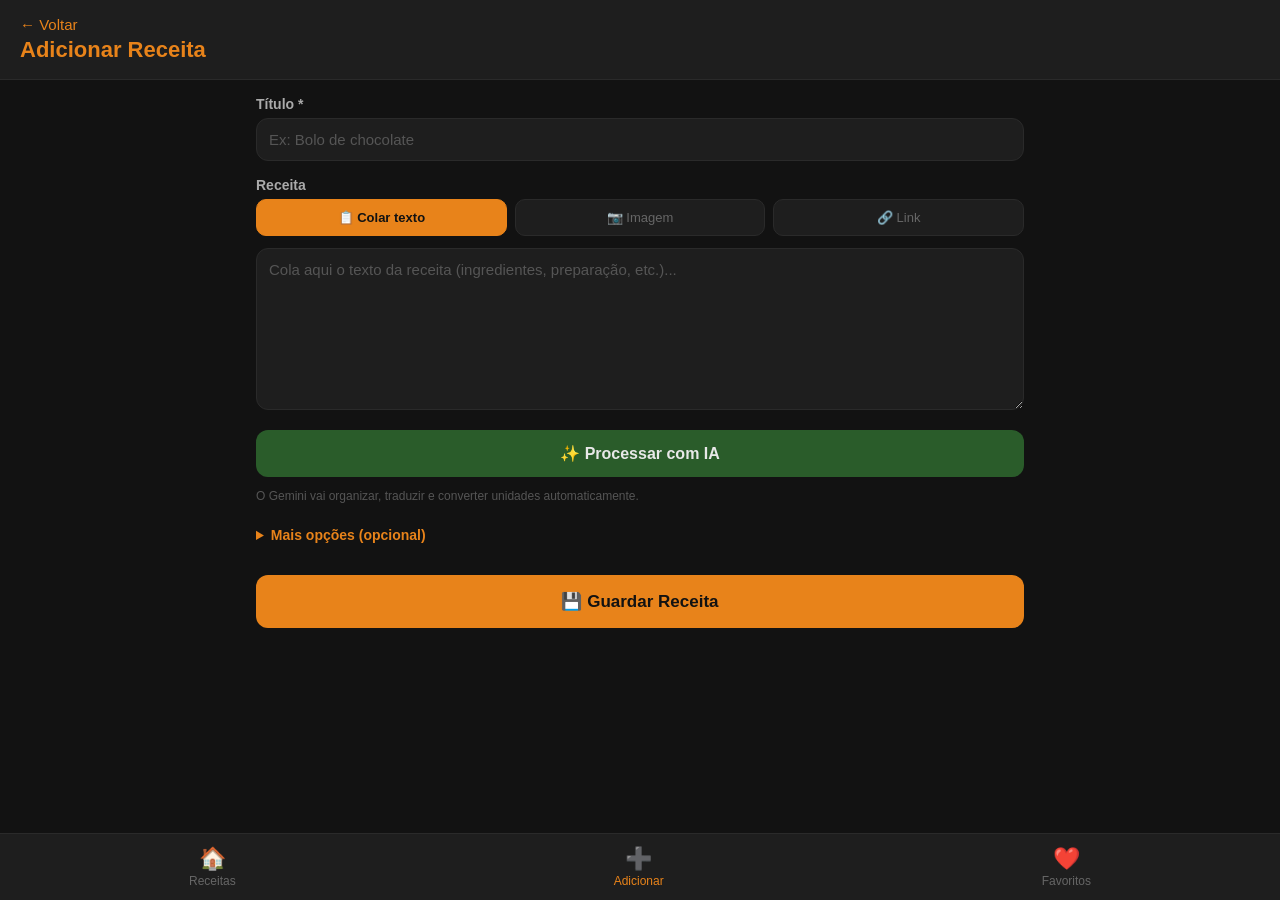
<file: adicionar.html>
<!DOCTYPE html>
<html lang="pt">
<head>
    <meta charset="UTF-8">
    <meta name="viewport" content="width=device-width, initial-scale=1.0">
    <title id="pagina-titulo">Adicionar Receita</title>
    <link rel="stylesheet" href="css/style.css">
    <link rel="manifest" href="manifest.json">
    <meta name="theme-color" content="#121212">
    <meta name="apple-mobile-web-app-capable" content="yes">
    <meta name="apple-mobile-web-app-status-bar-style" content="black">
    <link rel="apple-touch-icon" href="icons/icon-192.png">
</head>
<body>

    <!-- Cabeçalho -->
    <header class="header">
        <a href="index.html" class="btn-voltar">← Voltar</a>
        <h1 id="cabecalho-titulo">Adicionar Receita</h1>
    </header>

    <!-- Formulário -->
    <main class="main">

        <!-- Título -->
        <div class="campo">
            <label for="titulo">Título *</label>
            <input type="text" id="titulo" placeholder="Ex: Bolo de chocolate">
        </div>

        <!-- Introdução da receita -->
        <div class="campo">
            <label>Receita</label>
            <div class="tabs">
                <button class="tab active" onclick="mostrarTab('texto')">📋 Colar texto</button>
                <button class="tab" onclick="mostrarTab('imagem')">📷 Imagem</button>
                <button class="tab" onclick="mostrarTab('link')">🔗 Link</button>
            </div>

            <!-- Tab: texto -->
            <div id="tab-texto" class="tab-conteudo">
                <textarea id="texto-receita" placeholder="Cola aqui o texto da receita (ingredientes, preparação, etc.)..." rows="8"></textarea>
            </div>

            <!-- Tab: imagem -->
            <div id="tab-imagem" class="tab-conteudo" style="display:none">
                <div class="upload-area" onclick="document.getElementById('ficheiro-imagem').click()">
                    <div id="upload-preview">
                        <div style="font-size:40px">📷</div>
                        <p>Toca para escolher uma imagem</p>
                        <p style="font-size:12px; color:#aaa">Foto de livro, screenshot, etc.</p>
                    </div>
                    <input type="file" id="ficheiro-imagem" accept="image/*" style="display:none" onchange="previewImagem(this)">
                </div>
            </div>

            <!-- Tab: link -->
            <div id="tab-link" class="tab-conteudo" style="display:none">
                <input type="url" id="url-receita" placeholder="https://exemplo.com/receita">
                <p class="nota">A app vai tentar ler o conteúdo da página. Alguns sites podem não permitir.</p>
            </div>
        </div>

        <!-- Botão processar -->
        <button class="btn-processar" onclick="processarReceita()">
            ✨ Processar com IA
        </button>
        <p class="nota">O Gemini vai organizar, traduzir e converter unidades automaticamente.</p>

        <!-- Resultado do processamento -->
        <div id="resultado" style="display:none">
            <div class="campo">
                <label for="ingredientes">Ingredientes</label>
                <textarea id="ingredientes" rows="6" placeholder="Um ingrediente por linha..."></textarea>
            </div>
            <div class="campo">
                <label for="preparacao">Preparação</label>
                <textarea id="preparacao" rows="8" placeholder="Um passo por linha..."></textarea>
            </div>
        </div>

        <!-- Campos opcionais -->
        <details class="opcoes-extra">
            <summary>Mais opções (opcional)</summary>
            <div class="campo">
                <label for="categoria">Categoria</label>
                <select id="categoria">
                    <option value="">-- Escolher --</option>
                    <option>Entradas</option>
                    <option>Sopas</option>
                    <option>Prato Principal</option>
                    <option>Sobremesas</option>
                    <option>Lanches</option>
                    <option>Bebidas</option>
                    <option>Pães</option>
                    <option>Molhos</option>
                    <option>Outros</option>
                </select>
            </div>
            <div class="campo">
                <label for="imagem-url">URL da imagem</label>
                <input type="url" id="imagem-url" placeholder="https://exemplo.com/imagem.jpg">
            </div>
            <div class="campo">
                <label for="tags">Tags</label>
                <input type="text" id="tags" placeholder="Ex: forno, chocolate, fácil">
            </div>
            <div class="campo">
                <label for="porcoes">Porções</label>
                <input type="number" id="porcoes" placeholder="Ex: 4">
            </div>
            <div class="campo">
                <label for="tempo-prep">Tempo de preparação</label>
                <input type="text" id="tempo-prep" placeholder="Ex: 20 min">
            </div>
            <div class="campo">
                <label for="tempo-conf">Tempo de confeção</label>
                <input type="text" id="tempo-conf" placeholder="Ex: 45 min">
            </div>
        </details>

        <!-- Botão guardar -->
        <button class="btn-guardar" id="btn-guardar" onclick="guardarReceita()">
            💾 Guardar Receita
        </button>

    </main>

    <!-- Barra de navegação inferior -->
    <nav class="nav-bottom">
        <a href="index.html" class="nav-item">
            <span class="nav-icon">🏠</span>
            <span class="nav-label">Receitas</span>
        </a>
        <a href="adicionar.html" class="nav-item active">
            <span class="nav-icon">➕</span>
            <span class="nav-label">Adicionar</span>
        </a>
        <a href="favoritos.html" class="nav-item">
            <span class="nav-icon">❤️</span>
            <span class="nav-label">Favoritos</span>
        </a>
    </nav>

    <script src="js/adicionar.js"></script>

</body>
</html>
</file>
<file: css/style.css>
/* ============================================
   ESTILOS GLOBAIS
   ============================================ */

* {
    margin: 0;
    padding: 0;
    box-sizing: border-box;
}

body {
    font-family: -apple-system, BlinkMacSystemFont, 'Segoe UI', sans-serif;
    background-color: #121212;
    color: #e8e8e8;
    min-height: 100vh;
    padding-bottom: 80px;
}

/* ============================================
   CABEÇALHO
   ============================================ */

.header {
    background-color: #1e1e1e;
    color: #e8e8e8;
    padding: 16px 20px;
    position: sticky;
    top: 0;
    z-index: 100;
    border-bottom: 1px solid #2a2a2a;
}

.header h1 {
    font-size: 22px;
    font-weight: 700;
    color: #e8831a;
}

/* ============================================
   CONTEÚDO PRINCIPAL
   ============================================ */

.main {
    padding: 16px;
    max-width: 800px;
    margin: 0 auto;
}

/* ============================================
   BARRA DE PESQUISA
   ============================================ */

.search-bar {
    margin-bottom: 16px;
}

.search-bar input {
    width: 100%;
    padding: 12px 16px;
    border: 1px solid #2a2a2a;
    border-radius: 12px;
    font-size: 16px;
    background-color: #1e1e1e;
    color: #e8e8e8;
    outline: none;
}

.search-bar input::placeholder {
    color: #666;
}

.search-bar input:focus {
    border-color: #e8831a;
}

/* ============================================
   GRELHA DE RECEITAS
   ============================================ */

.receitas-grid {
    display: grid;
    grid-template-columns: 1fr;
    gap: 12px;
}

@media (min-width: 600px) {
    .receitas-grid {
        grid-template-columns: 1fr 1fr;
    }
}

/* ============================================
   CARTÃO DE RECEITA
   ============================================ */

.cartao {
    background-color: #1e1e1e;
    border-radius: 16px;
    overflow: hidden;
    box-shadow: 0 2px 8px rgba(0,0,0,0.4);
    cursor: pointer;
    transition: transform 0.2s;
    border: 1px solid #2a2a2a;
}

.cartao:active {
    transform: scale(0.98);
}

.cartao-imagem {
    width: 100%;
    height: 160px;
    object-fit: cover;
    background-color: #2a2a2a;
    display: flex;
    align-items: center;
    justify-content: center;
    font-size: 48px;
}

.cartao-corpo {
    padding: 12px;
}

.cartao-titulo {
    font-size: 16px;
    font-weight: 600;
    margin-bottom: 4px;
    color: #e8e8e8;
}

.cartao-categoria {
    font-size: 13px;
    color: #888;
}

.cartao-favorito {
    float: right;
    font-size: 20px;
    margin-top: -2px;
}

/* ============================================
   BARRA DE NAVEGAÇÃO INFERIOR
   ============================================ */

.nav-bottom {
    position: fixed;
    bottom: 0;
    left: 0;
    right: 0;
    background-color: #1e1e1e;
    border-top: 1px solid #2a2a2a;
    display: flex;
    justify-content: space-around;
    padding: 8px 0;
    z-index: 100;
}

.nav-item {
    display: flex;
    flex-direction: column;
    align-items: center;
    text-decoration: none;
    color: #666;
    font-size: 12px;
    padding: 4px 20px;
    min-width: 44px;
    min-height: 44px;
    justify-content: center;
}

.nav-item.active {
    color: #e8831a;
}

.nav-icon {
    font-size: 22px;
    margin-bottom: 2px;
}

/* ============================================
   FILTROS
   ============================================ */

.filtros {
    display: flex;
    flex-wrap: wrap;
    gap: 8px;
    margin-bottom: 16px;
    align-items: center;
}

.filtro {
    padding: 6px 14px;
    border: 1px solid #2a2a2a;
    border-radius: 20px;
    background: #1e1e1e;
    font-size: 13px;
    cursor: pointer;
    color: #888;
    white-space: nowrap;
}

.filtro.active,
.categoria-filtro.active {
    background-color: #e8831a;
    color: #121212;
    border-color: #e8831a;
    font-weight: 600;
}

.filtro-separador {
    width: 1px;
    height: 20px;
    background-color: #2a2a2a;
}

#filtros-categorias {
    display: flex;
    flex-wrap: wrap;
    gap: 8px;
}

/* ============================================
   PÁGINA DE ADICIONAR RECEITA
   ============================================ */

.header .btn-voltar {
    color: #e8831a;
    text-decoration: none;
    font-size: 15px;
    display: block;
    margin-bottom: 4px;
}

.campo {
    margin-bottom: 16px;
}

.campo label {
    display: block;
    font-size: 14px;
    font-weight: 600;
    color: #aaa;
    margin-bottom: 6px;
}

.campo input,
.campo select,
.campo textarea {
    width: 100%;
    padding: 12px;
    border: 1px solid #2a2a2a;
    border-radius: 12px;
    font-size: 15px;
    background-color: #1e1e1e;
    color: #e8e8e8;
    outline: none;
    font-family: inherit;
}

.campo input::placeholder,
.campo textarea::placeholder {
    color: #555;
}

.campo select option {
    background-color: #1e1e1e;
    color: #e8e8e8;
}

.campo input:focus,
.campo select:focus,
.campo textarea:focus {
    border-color: #e8831a;
}

.campo textarea {
    resize: vertical;
}

/* Tabs */
.tabs {
    display: flex;
    gap: 8px;
    margin-bottom: 12px;
}

.tab {
    flex: 1;
    padding: 10px;
    border: 1px solid #2a2a2a;
    border-radius: 10px;
    background: #1e1e1e;
    font-size: 13px;
    cursor: pointer;
    color: #666;
}

.tab.active {
    background-color: #e8831a;
    color: #121212;
    border-color: #e8831a;
    font-weight: 600;
}

/* Área de upload de imagem */
.upload-area {
    border: 2px dashed #2a2a2a;
    border-radius: 12px;
    padding: 32px;
    text-align: center;
    cursor: pointer;
    color: #666;
}

.upload-area:active {
    background-color: #1e1e1e;
}

/* Nota informativa */
.nota {
    font-size: 12px;
    color: #555;
    margin-top: 6px;
    margin-bottom: 16px;
}

/* Botão processar */
.btn-processar {
    width: 100%;
    padding: 14px;
    background-color: #2a5c2a;
    color: #e8e8e8;
    border: none;
    border-radius: 12px;
    font-size: 16px;
    font-weight: 600;
    cursor: pointer;
    margin-bottom: 6px;
}

.btn-processar:disabled {
    opacity: 0.5;
}

/* Botão guardar */
.btn-guardar {
    width: 100%;
    padding: 16px;
    background-color: #e8831a;
    color: #121212;
    border: none;
    border-radius: 12px;
    font-size: 17px;
    font-weight: 700;
    cursor: pointer;
    margin-top: 8px;
}

.btn-guardar:disabled {
    opacity: 0.5;
}

/* Opções extra */
.opcoes-extra {
    margin-bottom: 16px;
}

.opcoes-extra summary {
    font-size: 14px;
    font-weight: 600;
    color: #e8831a;
    cursor: pointer;
    padding: 8px 0;
}

/* ============================================
   PÁGINA DE DETALHE DA RECEITA
   ============================================ */

.receita-imagem {
    width: 100%;
    max-height: 220px;
    object-fit: cover;
    border-radius: 16px;
    margin-bottom: 16px;
}

.receita-meta {
    display: flex;
    flex-wrap: wrap;
    gap: 8px;
    margin-bottom: 12px;
}

.meta-item {
    background-color: #1e1e1e;
    border: 1px solid #2a2a2a;
    padding: 6px 12px;
    border-radius: 20px;
    font-size: 13px;
    color: #aaa;
}

.receita-tags {
    display: flex;
    flex-wrap: wrap;
    gap: 6px;
    margin-bottom: 20px;
}

.tag {
    background-color: #1e1e1e;
    border: 1px solid #2a2a2a;
    padding: 4px 10px;
    border-radius: 20px;
    font-size: 12px;
    color: #888;
}

.tag.categoria {
    background-color: #e8831a;
    color: #121212;
    border-color: #e8831a;
    font-weight: 600;
}

.secao-titulo {
    font-size: 18px;
    font-weight: 700;
    color: #e8831a;
    margin-bottom: 12px;
    margin-top: 24px;
}

.ingredientes-lista {
    list-style: none;
    padding: 0;
}

.ingredientes-lista li {
    padding: 10px 0;
    border-bottom: 1px solid #2a2a2a;
    font-size: 15px;
    padding-left: 20px;
    position: relative;
    color: #e8e8e8;
}

.ingredientes-lista li::before {
    content: '•';
    color: #e8831a;
    position: absolute;
    left: 0;
}

.preparacao-lista {
    padding-left: 24px;
}

.preparacao-lista li {
    padding: 10px 0;
    border-bottom: 1px solid #2a2a2a;
    font-size: 15px;
    line-height: 1.5;
    color: #e8e8e8;
}

.accoes {
    display: flex;
    gap: 10px;
    margin-top: 32px;
    margin-bottom: 16px;
}

.btn-favorito {
    flex: 1;
    padding: 12px;
    border: 1px solid #2a2a2a;
    border-radius: 12px;
    background: #1e1e1e;
    color: #e8e8e8;
    font-size: 14px;
    cursor: pointer;
}

.btn-editar {
    flex: 1;
    padding: 12px;
    border: 1px solid #e8831a;
    border-radius: 12px;
    background: transparent;
    color: #e8831a;
    font-size: 14px;
    text-align: center;
    text-decoration: none;
}

.btn-eliminar {
    flex: 1;
    padding: 12px;
    border: 1px solid #c0392b;
    border-radius: 12px;
    background: transparent;
    color: #c0392b;
    font-size: 14px;
    cursor: pointer;
}
</file>
